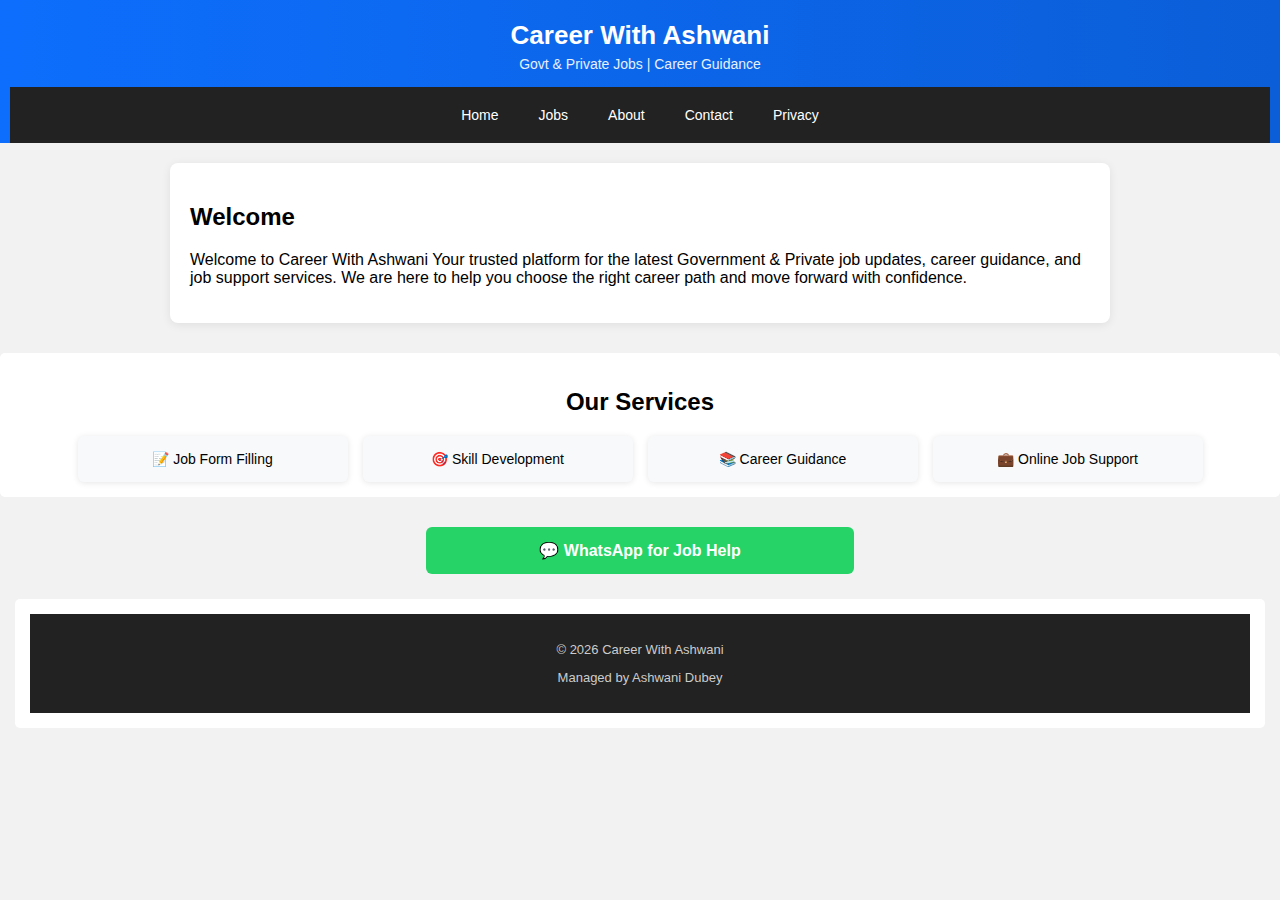
<file: index.html>
<!DOCTYPE html>
<html lang="en">
<head>
<meta charset="UTF-8">
<title>Career With Ashwani</title>
<link rel="stylesheet" href="style.css">
</head>
<body>
<header class="site-header">
  <div class="header-inner">
    <div class="brand">
      <h1>Career With Ashwani</h1>
      <p>Govt & Private Jobs | Career Guidance</p>
    </div>
  </div>

  <nav class="navbar">
    <a href="index.html">Home</a>
    <a href="jobs.html">Jobs</a>
    <a href="about.html">About</a>
    <a href="contact.html">Contact</a>
    <a href="privacy.html">Privacy</a>
  </nav>
</header>


<section class="card-section">
  <h2>Welcome</h2>
  <p>
    Welcome to Career With Ashwani
Your trusted platform for the latest Government & Private job updates, career guidance, and job support services. We are here to help you choose the right career path and move forward with confidence.
  </p>
</section>
  
<section class="services">
  <h2>Our Services</h2>

  <div class="service-grid">
    <div class="service-box">📝 Job Form Filling</div>
    <div class="service-box">🎯 Skill Development</div>
    <div class="service-box">📚 Career Guidance</div>
    <div class="service-box">💼 Online Job Support</div>
  </div>
</section>
  <a class="whatsapp-btn"
   href="https://wa.me/918874256902"
   target="_blank">
   💬 WhatsApp for Job Help
  </a>

<section>

<footer class="footer">
  <p>© 2026 Career With Ashwani</p>
  <p>Managed by Ashwani Dubey</p>
</footer>

</body>
</html>
</file>
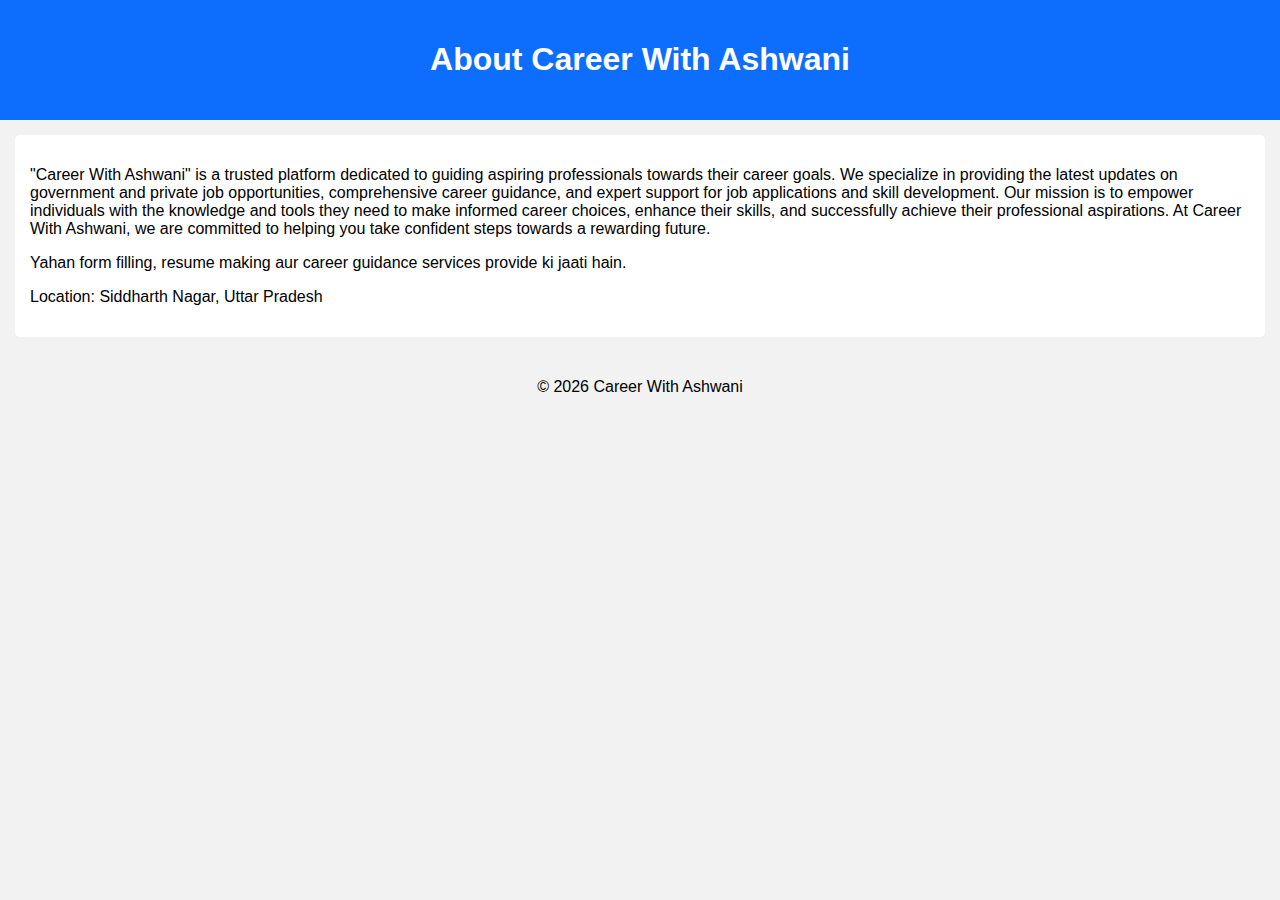
<file: about.html>
<!DOCTYPE html>
<html>
<head>
<title>About Us</title>
<link rel="stylesheet" href="style.css">
</head>
<body>

<header>
<h1>About Career With Ashwani</h1>
</header>

<section>
<p>
"Career With Ashwani" is a trusted platform dedicated to guiding aspiring professionals towards their career goals. We specialize in providing the latest updates on government and private job opportunities, comprehensive career guidance, and expert support for job applications and skill development. Our mission is to empower individuals with the knowledge and tools they need to make informed career choices, enhance their skills, and successfully achieve their professional aspirations. At Career With Ashwani, we are committed to helping you take confident steps towards a rewarding future.
</p>

<p>
Yahan form filling, resume making aur career guidance services
provide ki jaati hain.
</p>

<p>
Location: Siddharth Nagar, Uttar Pradesh
</p>
</section>

<footer>
<p>© 2026 Career With Ashwani</p>
</footer>

</body>
</html>
</file>
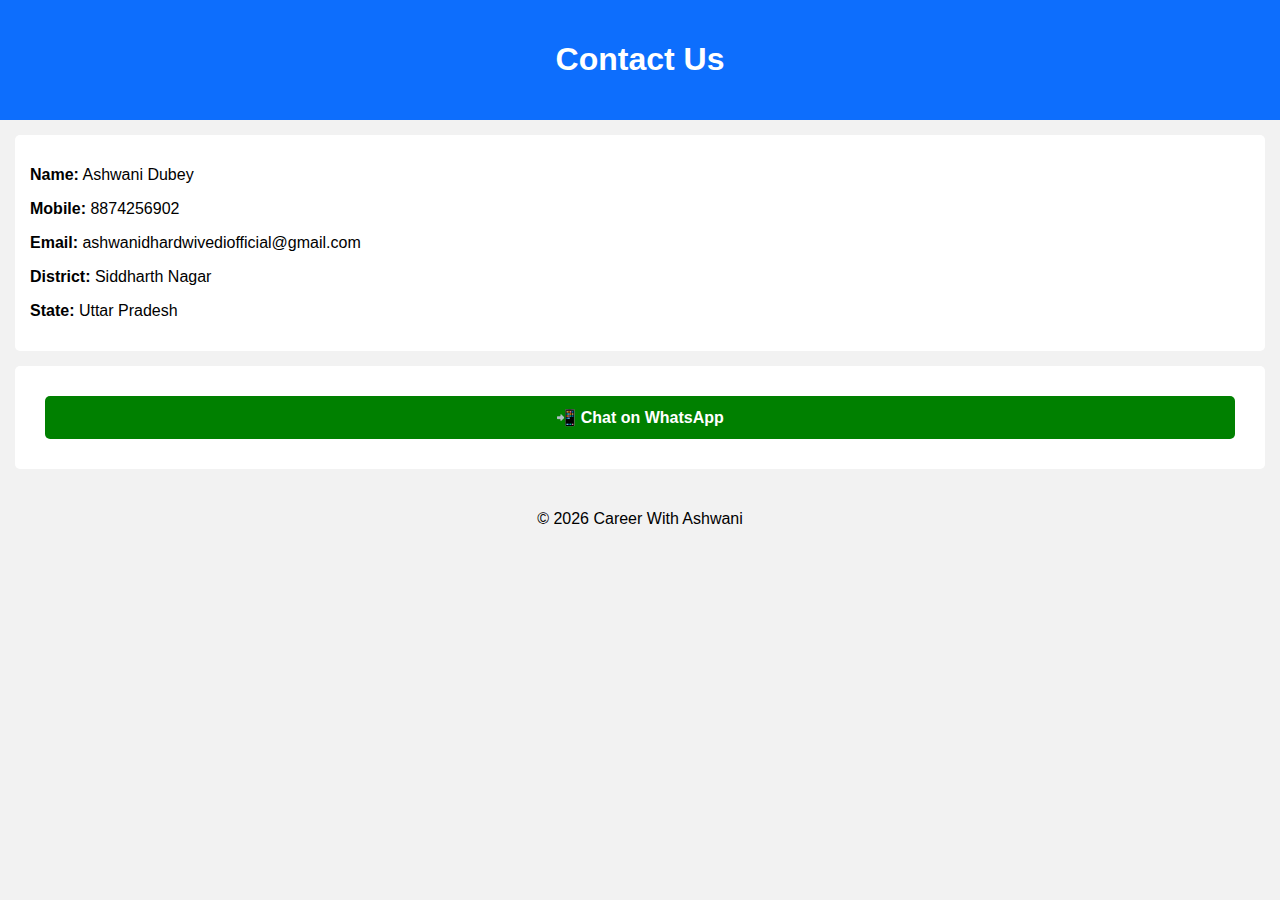
<file: contact.html>
<!DOCTYPE html>
<html>
<head>
<title>Contact Us</title>
<link rel="stylesheet" href="style.css">
</head>
<body>

<header>
<h1>Contact Us</h1>
</header>

<section>
<p><b>Name:</b> Ashwani Dubey</p>
<p><b>Mobile:</b> 8874256902</p>
<p><b>Email:</b> ashwanidhardwivediofficial@gmail.com</p>
<p><b>District:</b> Siddharth Nagar</p>
<p><b>State:</b> Uttar Pradesh</p>
</section>

<section>
<a class="whatsapp" href="https://wa.me/918874256902">
📲 Chat on WhatsApp
</a>
</section>

<footer>
<p>© 2026 Career With Ashwani</p>
</footer>

</body>
</html>
</file>
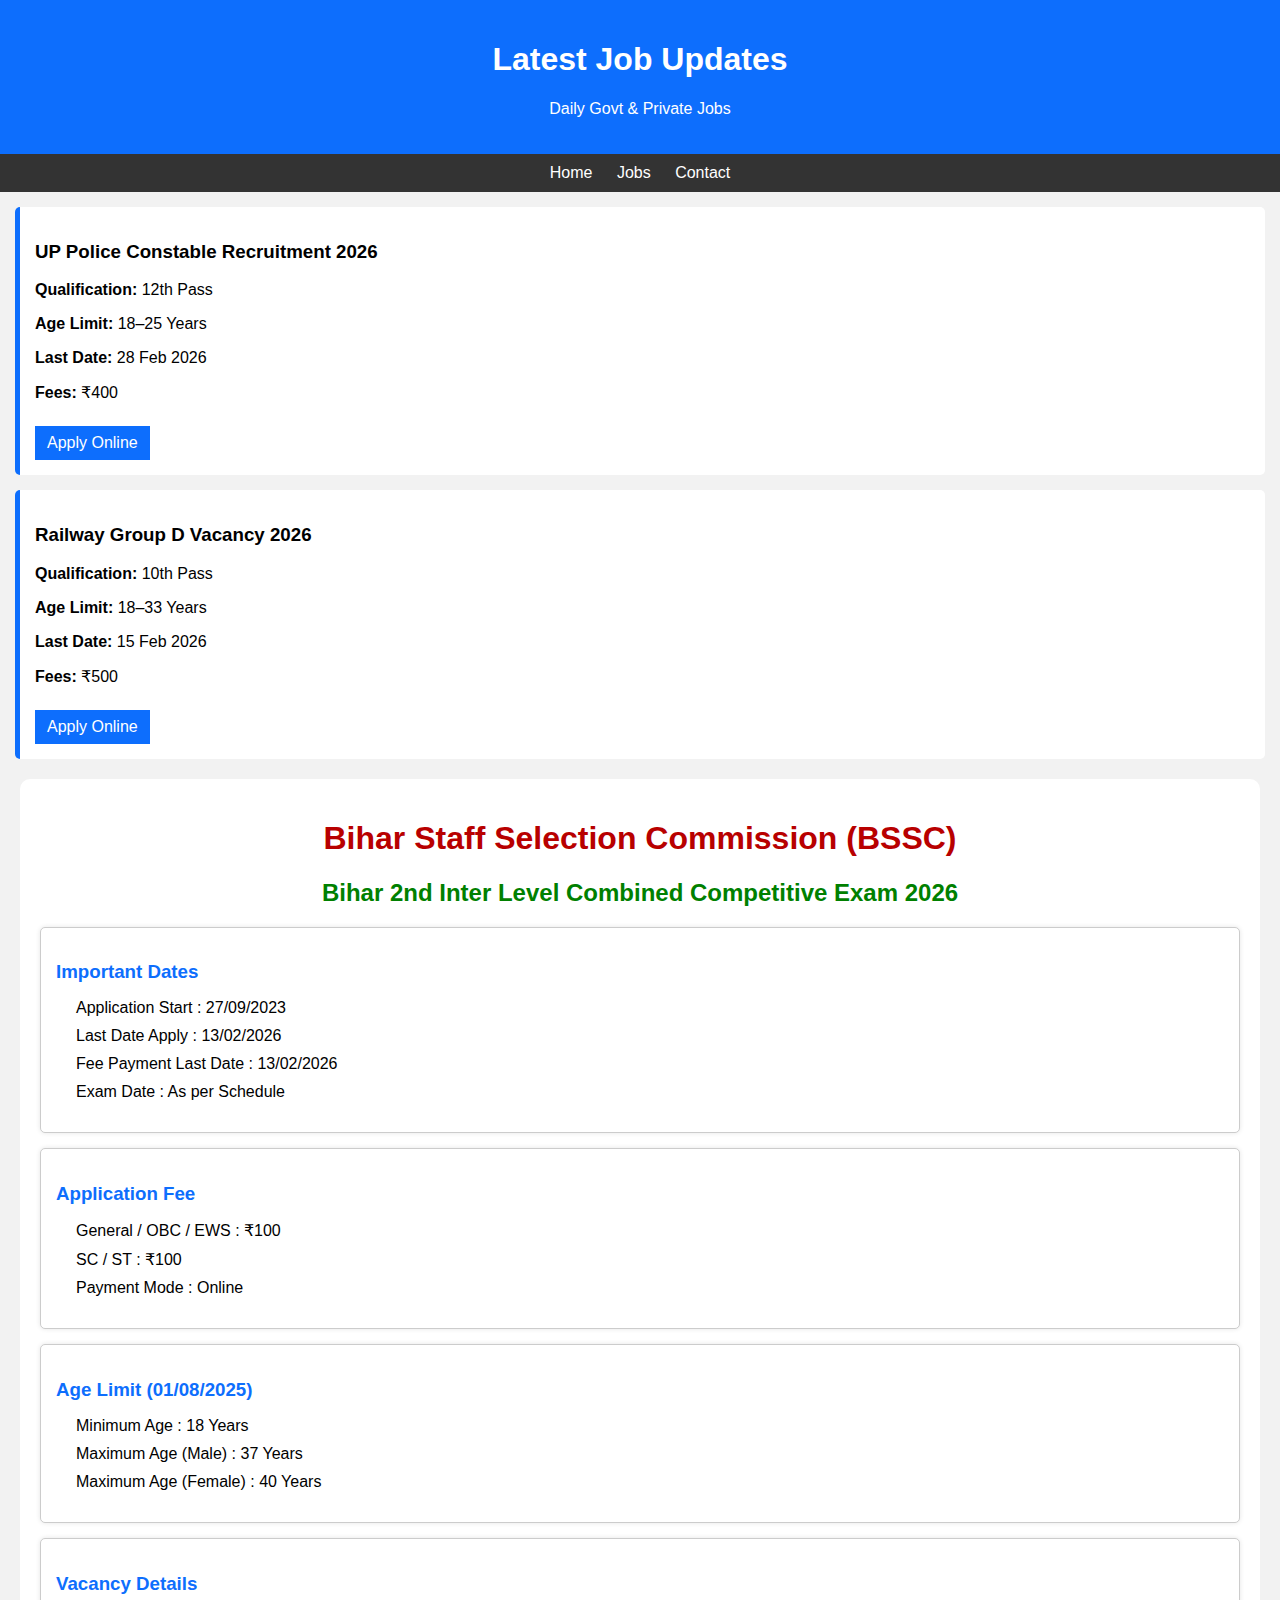
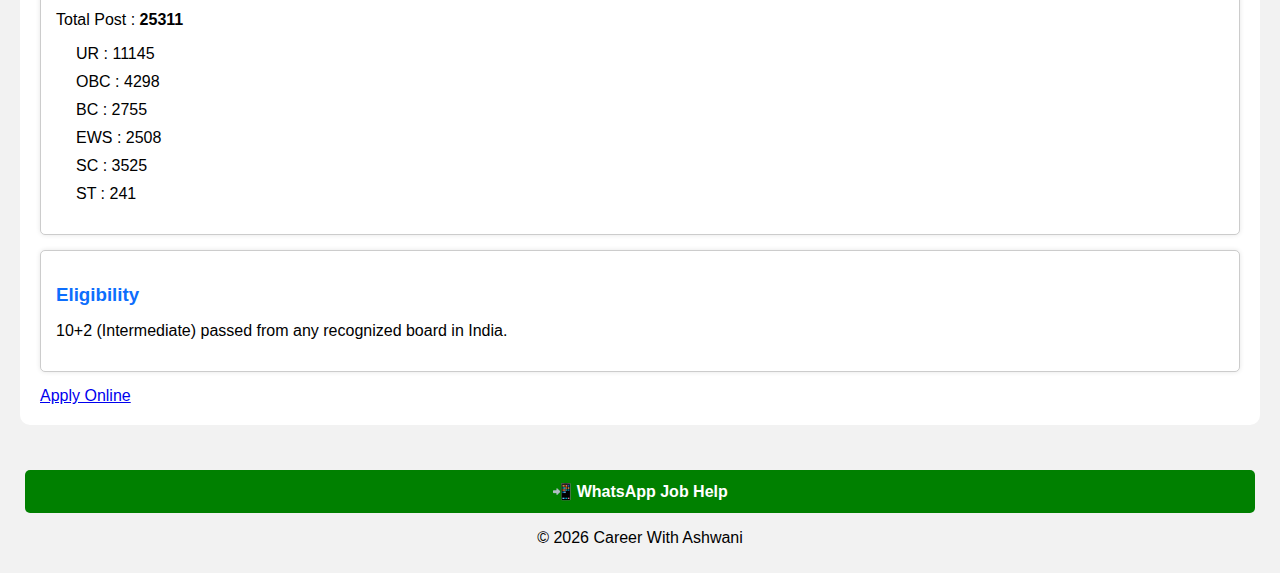
<file: jobs.html>
<!DOCTYPE html>
<html lang="en">
<head>
<meta charset="UTF-8">
<title>Latest Jobs</title>
<link rel="stylesheet" href="style.css">
</head>
<body>

<header>
<h1>Latest Job Updates</h1>
<p>Daily Govt & Private Jobs</p>
</header>

<nav>
<a href="index.html">Home</a>
<a href="jobs.html">Jobs</a>
<a href="contact.html">Contact</a>
</nav>

<section class="job">
<h3>UP Police Constable Recruitment 2026</h3>
<p><b>Qualification:</b> 12th Pass</p>
<p><b>Age Limit:</b> 18–25 Years</p>
<p><b>Last Date:</b> 28 Feb 2026</p>
<p><b>Fees:</b> ₹400</p>
<a href="https://uppbpb.gov.in" target="_blank">Apply Online</a>
</section>

<section class="job">
<h3>Railway Group D Vacancy 2026</h3>
<p><b>Qualification:</b> 10th Pass</p>
<p><b>Age Limit:</b> 18–33 Years</p>
<p><b>Last Date:</b> 15 Feb 2026</p>
<p><b>Fees:</b> ₹500</p>
<a href="https://indianrailways.gov.in" target="_blank">Apply Online</a>
</section>
  <section class="job-details">

  <h1>Bihar Staff Selection Commission (BSSC)</h1>
  <h2>Bihar 2nd Inter Level Combined Competitive Exam 2026</h2>

  <div class="job-box">
    <h3>Important Dates</h3>
    <ul>
      <li>Application Start : 27/09/2023</li>
      <li>Last Date Apply : 13/02/2026</li>
      <li>Fee Payment Last Date : 13/02/2026</li>
      <li>Exam Date : As per Schedule</li>
    </ul>
  </div>

  <div class="job-box">
    <h3>Application Fee</h3>
    <ul>
      <li>General / OBC / EWS : ₹100</li>
      <li>SC / ST : ₹100</li>
      <li>Payment Mode : Online</li>
    </ul>
  </div>

  <div class="job-box">
    <h3>Age Limit (01/08/2025)</h3>
    <ul>
      <li>Minimum Age : 18 Years</li>
      <li>Maximum Age (Male) : 37 Years</li>
      <li>Maximum Age (Female) : 40 Years</li>
    </ul>
  </div>

  <div class="job-box">
    <h3>Vacancy Details</h3>
    <p>Total Post : <b>25311</b></p>
    <ul>
      <li>UR : 11145</li>
      <li>OBC : 4298</li>
      <li>BC : 2755</li>
      <li>EWS : 2508</li>
      <li>SC : 3525</li>
      <li>ST : 241</li>
    </ul>
  </div>

  <div class="job-box">
    <h3>Eligibility</h3>
    <p>10+2 (Intermediate) passed from any recognized board in India.</p>
  </div>

  <a href="https://bssc.bihar.gov.in/" target="_blank">Apply Online</a>

  </section>

<footer>
<a class="whatsapp" href="https://wa.me/918874256902">
📲 WhatsApp Job Help
</a>
<p>© 2026 Career With Ashwani</p>
</footer>

</body>
</html>
</file>
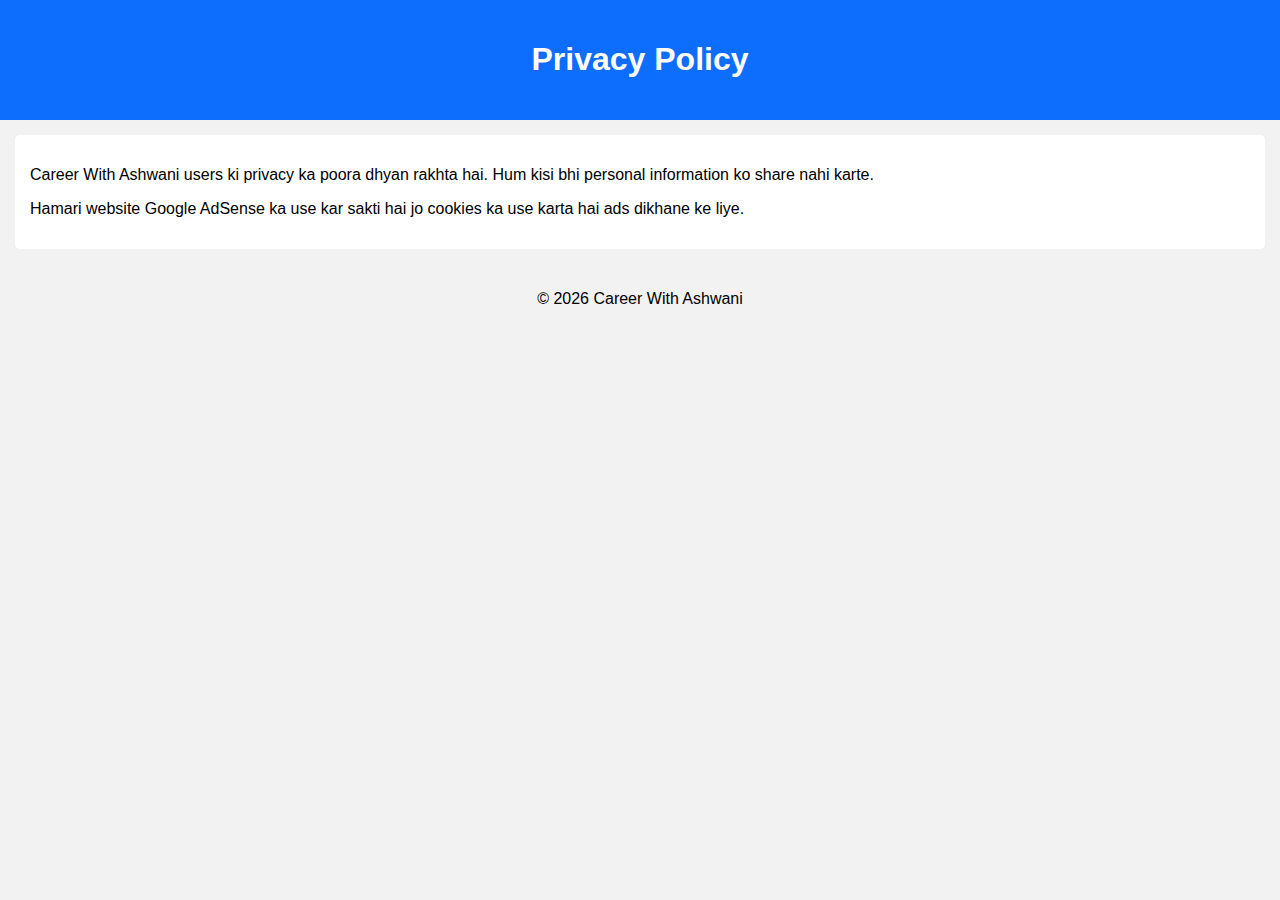
<file: privacy.html>
<!DOCTYPE html>
<html>
<head>
<title>Privacy Policy</title>
<link rel="stylesheet" href="style.css">
</head>
<body>

<header>
<h1>Privacy Policy</h1>
</header>

<section>
<p>
Career With Ashwani users ki privacy ka poora dhyan rakhta hai.
Hum kisi bhi personal information ko share nahi karte.
</p>

<p>
Hamari website Google AdSense ka use kar sakti hai
jo cookies ka use karta hai ads dikhane ke liye.
</p>
</section>

<footer>
<p>© 2026 Career With Ashwani</p>
</footer>

</body>
</html>
</file>
<file: style.css>
body {
font-family: Arial;
margin: 0;
background: #f2f2f2;
}

header {
background: #0d6efd;
color: white;
padding: 20px;
text-align: center;
}

nav {
background: #333;
padding: 10px;
text-align: center;
}

nav a {
color: white;
margin: 10px;
text-decoration: none;
}

section {
background: white;
margin: 15px;
padding: 15px;
border-radius: 5px;
}

.job {
border-left: 5px solid #0d6efd;
}

.job a {
display: inline-block;
background: #0d6efd;
color: white;
padding: 8px 12px;
text-decoration: none;
margin-top: 8px;
}

.whatsapp {
display: block;
background: green;
color: white;
padding: 12px;
text-align: center;
text-decoration: none;
margin: 15px;
font-weight: bold;
border-radius: 5px;
}

footer {
text-align: center;
padding: 10px;
}
.jobs {
  padding: 20px;
  background: #f4f6f8;
}

.job-box {
  background: #ffffff;
  padding: 15px;
  margin-bottom: 15px;
  border-radius: 8px;
  box-shadow: 0 0 5px rgba(0,0,0,0.1);
}

.job-box h3 {
  color: #0a4aa6;
}

.job-box ul {
  list-style: none;
  padding: 0;
}

.job-box li {
  margin-bottom: 10px;
}
/* ===== NEW MODERN STYLES ===== */

.site-header {
  background: linear-gradient(90deg, #0d6efd, #0b5ed7);
  color: #fff;
  text-align: center;
  padding: 20px 10px 0;
}

.site-header h1 {
  margin: 0;
  font-size: 26px;
}

.site-header p {
  margin: 5px 0 15px;
  font-size: 14px;
  opacity: 0.9;
}

.navbar {
  background: #222;
  display: flex;
  justify-content: center;
  gap: 20px;
  padding: 10px 0;
}

.navbar a {
  color: #fff;
  text-decoration: none;
  font-size: 14px;
}

.navbar a:hover {
  color: #0d6efd;
}

.card-section {
  background: #fff;
  margin: 20px auto;
  padding: 20px;
  width: 90%;
  max-width: 900px;
  border-radius: 8px;
  box-shadow: 0 2px 10px rgba(0,0,0,0.08);
}

.services {
  text-align: center;
  margin: 30px 0;
}

.service-grid {
  display: grid;
  grid-template-columns: repeat(auto-fit, minmax(150px, 1fr));
  gap: 15px;
  width: 90%;
  margin: auto;
}

.service-box {
  background: #f8f9fa;
  padding: 15px;
  border-radius: 6px;
  font-size: 14px;
  box-shadow: 0 1px 6px rgba(0,0,0,0.1);
}

.whatsapp-btn {
  display: block;
  background: #25d366;
  color: #fff;
  text-align: center;
  padding: 14px;
  margin: 25px auto;
  width: 90%;
  max-width: 400px;
  border-radius: 6px;
  text-decoration: none;
  font-weight: bold;
}

.footer {
  background: #222;
  color: #ccc;
  text-align: center;
  padding: 15px;
  font-size: 13px;
}
.apply-job {
  background: #f4f6f8;
  padding: 40px 20px;
  text-align: center;
}

.apply-job h2 {
  color: #0d6efd;
  margin-bottom: 10px;
}

.apply-form {
  max-width: 420px;
  margin: auto;
  background: #fff;
  padding: 25px;
  border-radius: 10px;
  box-shadow: 0 4px 12px rgba(0,0,0,0.1);
}

.apply-form input,
.apply-form select,
.apply-form textarea {
  width: 100%;
  padding: 10px;
  margin-bottom: 15px;
  border-radius: 5px;
  border: 1px solid #ccc;
}

.apply-form button {
  width: 100%;
  background: green;
  color: white;
  padding: 12px;
  border: none;
  font-size: 16px;
  border-radius: 5px;
  cursor: pointer;
}
.job-details {
  background: #ffffff;
  padding: 20px;
  margin: 20px;
  border-radius: 10px;
}

.job-details h1 {
  color: #b80000;
  text-align: center;
}

.job-details h2 {
  text-align: center;
  color: green;
  margin-bottom: 20px;
}

.job-box {
  border: 1px solid #ccc;
  padding: 15px;
  margin-bottom: 15px;
  border-radius: 5px;
}

.job-box h3 {
  color: #0d6efd;
  margin-bottom: 10px;
}

.job-box ul {
  padding-left: 20px;
}

.apply-now {
  display: block;
  text-align: center;
  background: green;
  color: white;
  padding: 12px;
  text-decoration: none;
  font-weight: bold;
  border-radius: 5px;
}
</file>
